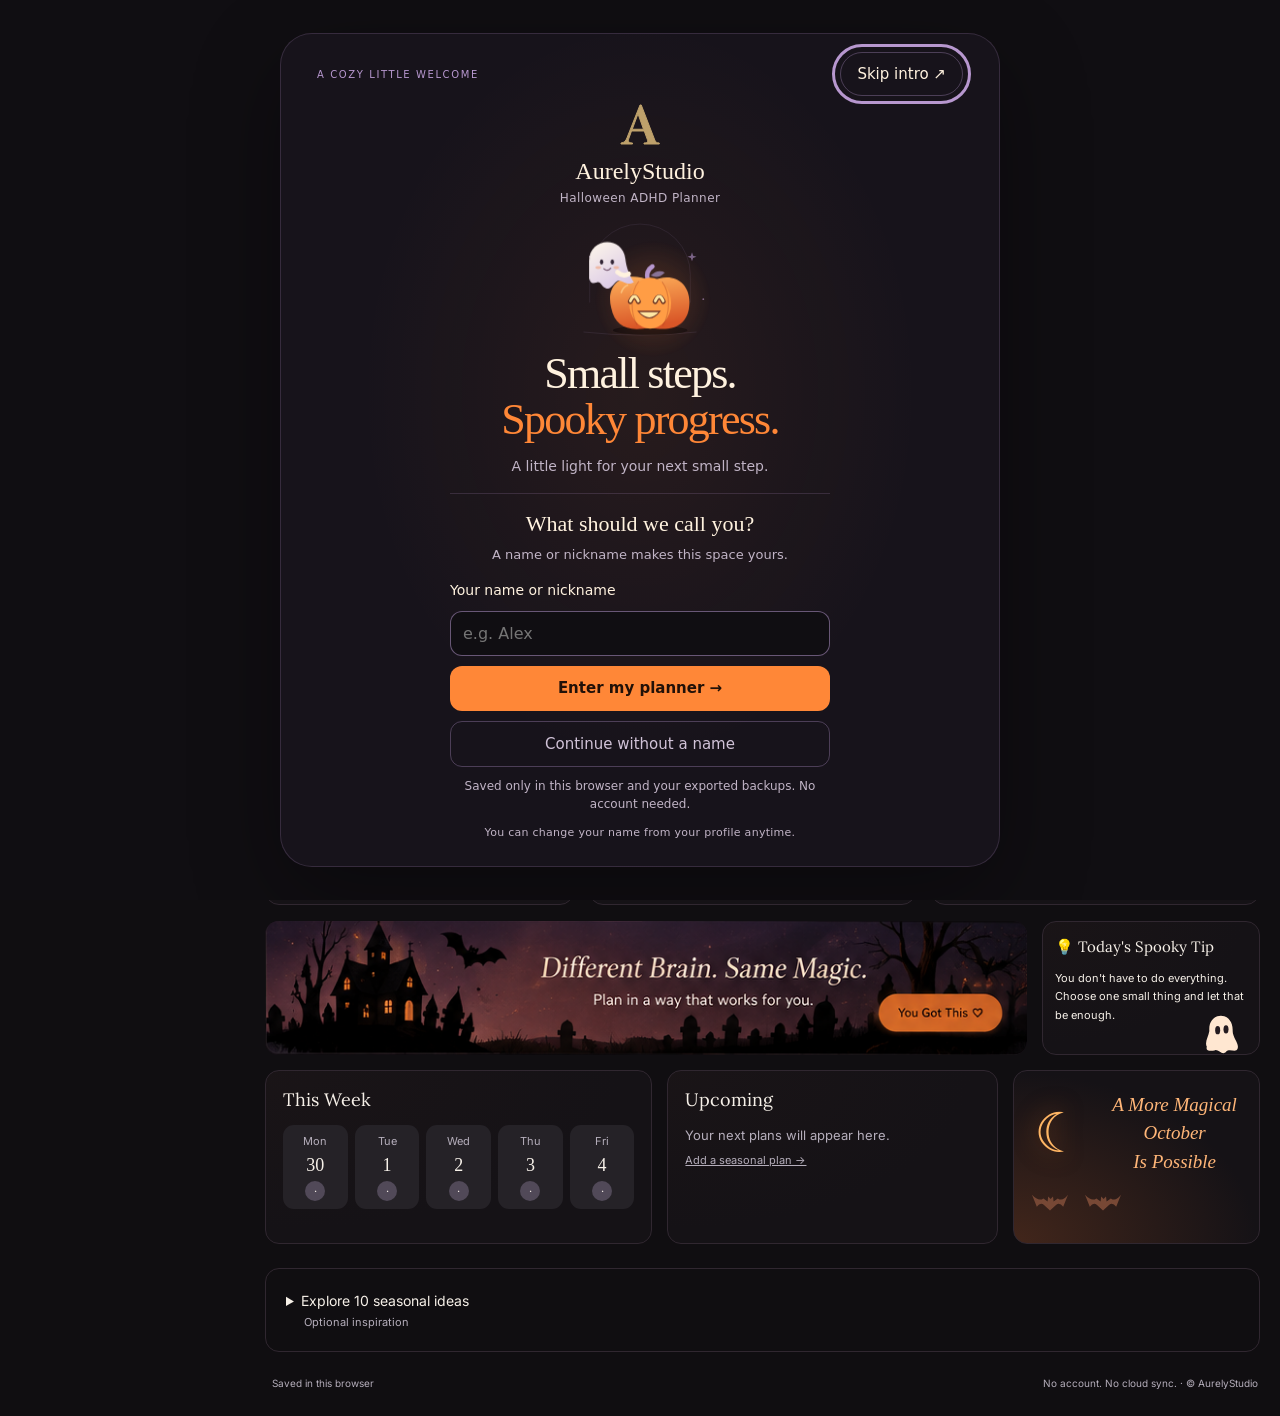
<file: index.html>
<!doctype html><html lang="en"><head><meta charset="utf-8"><meta name="viewport" content="width=device-width,initial-scale=1"><title>Halloween ADHD Planner | AurelyStudio</title><meta name="description" content="A cozy Halloween planner for small steps, seasonal plans and printable pages."><meta name="author" content="AurelyStudio"><meta name="creator" content="AurelyStudio"><meta name="publisher" content="AurelyStudio"><meta name="designer" content="AurelyStudio"><meta name="owner" content="AurelyStudio"><meta name="copyright" content="AurelyStudio"><meta name="application-name" content="Halloween Planner"><meta name="apple-mobile-web-app-title" content="Halloween Planner"><meta name="apple-mobile-web-app-capable" content="yes"><meta name="apple-mobile-web-app-status-bar-style" content="black-translucent"><meta name="theme-color" content="#100e11"><meta name="color-scheme" content="dark light"><meta property="og:title" content="Halloween ADHD Planner"><meta property="og:description" content="Make this Halloween yours. A private seasonal planner by AurelyStudio."><meta property="og:type" content="website"><meta property="og:site_name" content="AurelyStudio"><meta name="twitter:card" content="summary"><meta name="twitter:title" content="Halloween ADHD Planner"><meta name="twitter:description" content="Small steps. Spooky progress."><link rel="icon" href="assets__logo.svg"><link rel="apple-touch-icon" href="assets__icon-192.png"><link rel="manifest" href="manifest.webmanifest"><link rel="stylesheet" href="style.css"><style id="paper-style"></style><link rel="stylesheet" href="install.css"><link rel="canonical" href="https://billionar.github.io/aurelystudio-halloween-adhd-planner/"><meta property="og:url" content="https://billionar.github.io/aurelystudio-halloween-adhd-planner/"></head><body><a class="skip" href="#main">Skip to planner</a><aside id="sidebar"></aside><div class="workspace"><header><button class="mobile-menu" data-action="menu" aria-label="Open navigation">☰</button><span id="mobile-title">Dashboard</span><div class="search-wrap"><span>⌕</span><input id="search" type="search" placeholder="Search anything... (e.g. costume, budget, tasks)" aria-label="Search all planner records"><div id="search-results" hidden></div></div><button class="bell" data-action="notifications" aria-label="Upcoming reminders"><svg class="line-icon" viewBox="0 0 24 24" fill="none" stroke="currentColor" stroke-width="1.7"><path d="M6 9a6 6 0 0 1 12 0c0 7 3 7 3 9H3c0-2 3-2 3-9ZM10 21h4"/></svg><i></i></button><button class="profile" data-action="profile"><span class="avatar"><img src="assets__reference.webp" alt=""></span><span>Hey, <b id="profile-name">Spooky Friend</b>!<small>You've got this ♡</small></span></button></header><main id="main" tabindex="-1"></main><footer><span id="save-status">Saved in this browser</span><span>No account. No cloud sync. · © AurelyStudio</span></footer></div><dialog id="dialog"></dialog><div id="toast" role="status"></div><section id="print-root"></section><script src="gallery.js"></script><script src="budget.js"></script><script src="app.js"></script><script src="install.js"></script><script src="welcome.js"></script></body></html>
</file>
<file: style.css>
@font-face{font-family:Inter;font-weight:100 900;src:url('assets__Inter.ttf')}@font-face{font-family:Lora;font-weight:400 700;src:url('assets__Lora.ttf')}@font-face{font-family:Kalam;src:url('assets__Kalam.ttf')}@font-face{font-family:Caveat;src:url('assets__Caveat.ttf')}@font-face{font-family:'Patrick Hand';src:url('assets__PatrickHand.ttf')}@font-face{font-family:'Dancing Script';src:url('assets__DancingScript.ttf')}@font-face{font-family:Sacramento;src:url('assets__Sacramento.ttf')}
:root{--main:#ff873e;--accent:#b992d8;--bg:#100e11;--panel:#151216;--text:#f6f0e8;--muted:#b5aebb;--line:#302730;--body:Inter,Arial,sans-serif;--heading:Lora,Georgia,serif;--hand:Caveat,cursive;--button-ink:#140c05;color-scheme:dark}*{box-sizing:border-box}body{margin:0;background:var(--bg);color:var(--text);font:13px/1.55 var(--body)}button,input,select,textarea{font:inherit}button,a,input,select,textarea{-webkit-tap-highlight-color:transparent}button{cursor:pointer;color:inherit;border:1px solid var(--line);border-radius:11px;background:var(--panel);padding:10px 15px;min-height:40px}button:hover{border-color:var(--main);filter:brightness(1.08)}button:focus-visible,a:focus-visible,input:focus-visible,select:focus-visible,textarea:focus-visible{outline:2px solid var(--main);outline-offset:3px}button.primary{background:var(--main);border-color:var(--main);color:var(--button-ink);font-weight:600}input,select,textarea{border:1px solid var(--line);background:var(--bg);color:var(--text);border-radius:9px;padding:10px;width:100%;min-width:0}input[type=checkbox]{width:19px;height:19px;accent-color:var(--main);flex:none}input[type=color]{height:45px;padding:4px}textarea{min-height:110px;resize:vertical}label{display:grid;gap:6px}h1,h2,h3,p{margin:0}h1,h2,h3{font-family:var(--heading);font-weight:500;line-height:1.3}h1{font-size:32px}h2{font-size:18px}h3{font-size:16px}small,.muted{color:var(--muted)}small{font-size:11px}a{color:var(--main)}.skip{position:absolute;left:-9999px}.skip:focus{left:15px;top:10px;z-index:99}aside{position:fixed;inset:0 auto 0 0;width:250px;background:linear-gradient(130deg,#100d0f,#09090c);border-right:1px solid #211b22;overflow:auto;z-index:20;padding:28px 11px 20px;color:#bfb5c8}aside .brand-title{display:flex;align-items:center;gap:15px;padding:10px 14px 20px;color:#fff}.pumpkin{font-size:42px;line-height:1}aside .brand-title em{font:italic 30px Georgia}aside .brand-title strong{display:block;font:14px Georgia;letter-spacing:2px}.tagline{text-align:center;font-size:8px;letter-spacing:5px;padding:0 0 4px}.seasonline{font-size:8px;text-align:center;letter-spacing:1.4px;border-top:1px solid #312934;padding-top:4px;margin-bottom:29px}nav{display:grid;gap:3px}nav button{display:flex;gap:17px;align-items:center;text-align:left;background:none;border:0;color:inherit;font:14px var(--heading);padding:11px 13px;border-radius:0 12px 12px 0;min-height:41px}nav button.active{background:#362017;color:#ffa369;box-shadow:-10px 0 #ff8854}nav .ico{font:22px Georgia;width:20px;text-align:center;color:#a59aaa}.sidebar-end{display:flex;gap:14px;align-items:center;margin:40px 13px 23px;font-size:10px;letter-spacing:1.6px;line-height:2;color:#f18c5e}.brand-fixed{display:flex;align-items:center;gap:8px;color:#f5eadc;font:12px Inter,Arial,sans-serif;border-top:1px solid #302730;padding:18px 12px}.brand-fixed img{width:32px;height:32px}.brand-fixed small{display:block;font-size:9px}.extra-nav{margin-top:20px;border-top:1px solid #302730;padding-top:12px}.workspace{margin-left:250px}header{height:75px;display:flex;align-items:center;gap:22px;padding:12px 26px;background:color-mix(in srgb,var(--bg) 94%,transparent)}.search-wrap{position:relative;max-width:430px;flex:1;display:flex;align-items:center}.search-wrap>span{position:absolute;left:13px;font-size:24px;color:var(--muted)}#search{border-radius:25px;padding:9px 15px 9px 36px;background:var(--panel);font-size:11px}#search-results{position:absolute;top:46px;left:0;right:0;padding:8px;background:var(--panel);border:1px solid var(--line);box-shadow:0 15px 45px #0008;z-index:35;max-height:360px;overflow:auto}#search-results button{display:block;text-align:left;width:100%;margin:3px 0}.bell{border:0;position:relative;background:none;font-size:23px;color:#ffb082;margin-left:auto}.bell i{width:7px;height:7px;border-radius:50%;background:#ff7d48;position:absolute;right:11px;top:10px}.profile{border:0;display:flex;align-items:center;gap:14px;text-align:left;background:none;padding:0}.profile b{font-weight:400}.profile small{display:block;margin-top:2px}.avatar{width:43px;height:43px;border-radius:50%;overflow:hidden;position:relative;flex:none}.avatar img{position:absolute;width:1312px;max-width:none;left:-1104px;top:-16px}.mobile-menu,#mobile-title{display:none}main{padding:0 20px 0 15px;max-width:1550px;margin:auto}.hero{aspect-ratio:1027/320;position:relative;overflow:hidden;border-radius:13px;margin-bottom:15px;background:#080607}.hero>.source{position:absolute;width:127.75%;max-width:none;left:-25.8%;top:-23.44%;pointer-events:none}.hero .hero-action{position:absolute;top:67.8%;height:14.3%;min-height:0;border-radius:30px;padding:0;font-size:clamp(10px,1.12vw,16px);line-height:1;background:#ff8d38;color:#160c06;border:1px solid #e5772d}.hero .plan{left:3.23%;width:14.8%}.hero .calendar-action{left:19.27%;width:21.9%;background:#0d0c0dc9;border:1px solid #fff;color:white}.sr{position:absolute;width:1px;height:1px;margin:-1px;overflow:hidden;clip:rect(0,0,0,0)}.dashboard-grid{display:grid;grid-template-columns:1fr 1.055fr 1.065fr;gap:15px}.card{border:1px solid var(--line);border-radius:14px;padding:17px;background:radial-gradient(ellipse at top left,color-mix(in srgb,var(--panel) 94%,var(--main)),var(--panel) 65%);min-width:0;position:relative}.card h2{display:flex;align-items:center;gap:11px;margin-bottom:14px}.countdown{height:167px;text-align:center;overflow:hidden;background:radial-gradient(ellipse at bottom,#251716,var(--panel))}.countdown h2{justify-content:center}.countdown h2 span{font-size:30px}.count-number{font:68px/1 var(--heading);color:#ffbd8a;font-variant-numeric:tabular-nums}.countdown .days{font-size:11px;letter-spacing:2px;color:#ffba80}.countdown .bat{position:absolute;color:#ec874f;font-size:24px}.bat.one{right:20px;top:13px;transform:rotate(25deg)}.bat.two{left:20px;bottom:22px;transform:rotate(-20deg)}.circle-link{position:absolute;right:25px;bottom:21px;border-radius:100%;width:32px;min-height:32px;padding:0}.priorities{height:167px}.priorities h2{font-size:17px}.link-button{border:0;background:none;text-decoration:underline;padding:0;min-height:24px;color:var(--muted);font-size:12px}.card .reset{position:absolute;right:18px;top:21px}.taskcheck{display:flex;align-items:center;gap:12px;font-size:12px;margin:8px 0;line-height:1.3}.taskcheck span{overflow-wrap:anywhere}.taskcheck input:checked+span{text-decoration:line-through;color:var(--muted)}.energy{grid-column:3;grid-row:1;padding:14px 12px;height:153px;border-bottom:0;border-radius:14px 14px 0 0}.energy h2{font-size:16px}.energy-options{display:grid;grid-template-columns:repeat(3,1fr);gap:10px}.energy-options button{font-size:12px;padding:8px 2px;border-radius:18px;line-height:1.3;min-height:94px}.battery{display:block;font-size:28px;margin-bottom:4px}.energy-options small{display:block;font-size:9px;margin-top:4px}.selected{border-color:var(--main)!important;background:color-mix(in srgb,var(--main) 15%,var(--panel))!important}.progress-card{height:237px}.progress-content{display:flex;align-items:center;justify-content:space-between;gap:16px}.ring{width:137px;height:137px;position:relative;flex:none;border-radius:50%;background:conic-gradient(from -20deg,#ff775b 0deg,#ffac47 var(--sweep),#2b252e var(--sweep));display:grid;place-items:center}.ring:before{content:'';position:absolute;inset:13px;border-radius:50%;background:var(--panel)}.ring strong{position:relative;font:30px Georgia}.ring .ghost{position:absolute;bottom:-10px;left:44px;font-size:35px}.legend{display:grid;gap:13px;font-size:11px}.legend button{border:0;padding:0;min-height:20px;text-align:left;background:none;font-size:11px;display:flex;gap:8px;align-items:center}.dot{width:12px;height:12px;border-radius:50%;flex:none}.quick-card{height:237px}.quick-grid{display:grid;grid-template-columns:repeat(4,1fr);gap:18px 8px}.quick-grid button{border:0;padding:0;background:none;min-width:0;font-size:10px;white-space:nowrap}.quick-grid .quick-icon{display:block;border-radius:17px;background:var(--tone);width:46px;height:46px;line-height:46px;font-size:25px;margin:0 auto 5px}.dopamine{grid-column:3;grid-row:2;margin-top:-16px;height:253px}.dopamine h2{font-size:16px}.dopamine-row{display:flex;align-items:center;gap:8px;width:100%;border:0;margin:3px 0;padding:6px 10px;min-height:31px;text-align:left;font-size:10px;background:var(--tone);border-radius:10px}.see-more{display:block;margin-left:auto;color:var(--main);font-size:10px}.banner-row{display:grid;grid-template-columns:3.5fr 1fr;gap:15px;margin-top:16px}.magic-banner{position:relative;aspect-ratio:786/138;overflow:hidden;border-radius:14px;background:#211522}.magic-banner>img{position:absolute;width:166.92%;max-width:none;left:-33.72%;top:-615.2%}.magic-banner>button{position:absolute;right:3.5%;top:55%;height:30%;min-height:0;border-radius:26px;padding:0 18px;background:#ff8a29;color:#100b06;font-size:11px}.tip{padding:15px 12px}.tip h2{font-size:15px;margin-bottom:12px}.tip p{font-size:11px;line-height:1.7}.tip .ghost{position:absolute;right:17px;bottom:-2px;font-size:31px}.bottom-row{display:grid;grid-template-columns:1.57fr 1.34fr 1fr;gap:15px;margin-top:15px}.week{display:grid;grid-template-columns:repeat(5,1fr);gap:7px}.day-tile{padding:8px 0;border:0;display:grid;justify-items:center;gap:5px;background:color-mix(in srgb,var(--panel) 90%,var(--muted));font-size:11px}.day-tile strong{font:18px Georgia}.day-tile .day-state{background:#514958;border-radius:50%;width:20px;height:20px;line-height:20px}.day-tile.today{background:linear-gradient(#a54614,#ff8b35);color:white}.upcoming-list{display:grid;gap:7px}.upcoming-list button{border:0;min-height:20px;background:none;padding:0;text-align:left;font-size:11px;display:flex;gap:9px}.moon-card{position:relative;overflow:hidden;min-height:174px;padding:20px 12px 18px 88px;background:radial-gradient(at bottom left,#42261b,var(--panel) 70%)}.moon-card p{font:italic 22px/1.5 Georgia;color:#ffb678;text-align:center}.moon{position:absolute;left:20px;top:20px;font-size:55px;color:#ffb664;text-shadow:0 0 24px #fc7d2680}.moon-card .bats{position:absolute;bottom:18px;left:18px;color:#774835;font-size:26px;letter-spacing:10px}footer{display:flex;justify-content:space-between;gap:14px;padding:24px 22px;font-size:10px;color:var(--muted)}.page-head{display:flex;justify-content:space-between;align-items:center;gap:16px;padding:22px 0}.page-head p{margin-top:8px;color:var(--muted)}.toolbar,.actions{display:flex;align-items:center;gap:10px;flex-wrap:wrap}.toolbar{margin-bottom:18px}.toolbar input,.toolbar select{width:auto}.records{display:grid;gap:10px}.record{display:flex;align-items:center;gap:14px;padding:15px;background:var(--panel);border:1px solid var(--line);border-radius:12px}.record .record-body{flex:1;min-width:0;overflow-wrap:anywhere}.record strong{font-weight:500}.record small{display:block;white-space:pre-wrap}.record.done strong{text-decoration:line-through;color:var(--muted)}.record .record-buttons{display:flex;gap:5px}.record .record-buttons button{padding:7px 10px;font-size:11px}.empty{text-align:center;padding:40px 16px;color:var(--muted);border:1px dashed var(--line);border-radius:14px}.empty span{font-size:35px;display:block}.two-col{display:grid;grid-template-columns:1fr 1fr;gap:18px}.three-col{display:grid;grid-template-columns:repeat(3,1fr);gap:16px}.metric{font:34px var(--body);margin:10px 0}.numeric,input,textarea,select,.money{font-family:Inter,Arial,sans-serif!important}.calendar-grid{display:grid;grid-template-columns:repeat(7,minmax(0,1fr));gap:6px}.calendar-day{min-height:100px;text-align:left;padding:8px;overflow:hidden}.calendar-day b{display:block}.calendar-day small{display:block;font-size:9px;overflow-wrap:anywhere}.calendar-day.outside{opacity:.4}.weekday{text-align:center;color:var(--muted);padding:6px}.focus-panel{text-align:center;padding:40px;max-width:650px;margin:20px auto}.clock{font:80px/1.3 Inter,Arial,sans-serif;font-variant-numeric:tabular-nums;color:var(--main);margin:20px 0}.focus-panel .actions{justify-content:center}.breathing{font:28px var(--hand);margin:20px 0}.theme-controls{display:grid;gap:20px}.color-grid{display:grid;grid-template-columns:repeat(3,1fr);gap:15px}.check-label{display:flex;align-items:center;gap:10px}.live-preview{padding:28px;border:1px solid var(--line);border-radius:15px;background:var(--bg)}.hand{font:24px var(--hand)}.print-controls{display:grid;grid-template-columns:repeat(3,1fr);gap:15px}.section-checks{display:flex;flex-wrap:wrap;gap:12px;margin:20px 0}.section-checks label{display:flex;align-items:center;gap:5px;font-size:11px}.print-preview-wrap{overflow:auto;padding:20px;background:#29262b;border-radius:12px;margin-top:20px}.paper{color:#292226;background:#fffaf3;max-width:100%;width:780px;margin:auto;padding:30px;box-shadow:0 4px 20px #0003;font:12px/1.6 Inter,Arial,sans-serif}.paper h1,.paper h2,.paper h3{font-family:Georgia,serif;color:#3b2720}.paper h1{font-size:27px}.paper h2{margin:16px 0 12px;font-size:19px}.paper .print-brand{display:flex;align-items:center;gap:10px;border-bottom:2px solid #ca6c32;padding-bottom:15px;margin-bottom:20px}.print-brand img{width:35px;height:35px}.print-brand small{color:#66544c;display:block}.paper .print-section{break-after:page;page-break-after:always}.paper .print-section:last-child{break-after:auto;page-break-after:auto}.paper table{width:100%;border-collapse:collapse;table-layout:fixed}.paper td,.paper th{border-bottom:1px solid #d6c5b5;padding:8px;text-align:left;vertical-align:top;overflow-wrap:anywhere;white-space:pre-wrap}.paper th{background:#efe3d5}.paper td:first-child{width:25px}.paper td:nth-child(3){width:90px}.paper .writing-line{height:27px;border-bottom:1px solid #cfc1b1}.paper .print-note{color:#65594e;font-size:10px}.paper.ink{background:white;color:black}.paper.ink h1,.paper.ink h2,.paper.ink h3{color:black}.paper.ink th{background:#eee}.paper .cards-sheet{display:grid;grid-template-columns:100mm;gap:10mm;justify-content:center}.paper .print-card{width:100mm;height:150mm;border:1px dashed #756459;padding:8mm;break-inside:avoid;position:relative;background:white;overflow:hidden}.print-card h2{font-size:24px;margin-top:12px}.print-card .card-prompt{font:20px var(--hand);margin:15px 0;color:#7b451f}.print-card .cut-note{position:absolute;bottom:5mm;font-size:9px;color:#73665c}.print-card .card-check{padding:10px 0;border-bottom:1px solid #d6c5b5}.paper.card-direct{padding:0;width:100mm}.paper.card-direct .print-card{border:0}.sticker-grid{display:grid;grid-template-columns:repeat(3,1fr);gap:15px}.sticker-grid a{padding:24px;border:1px solid var(--line);border-radius:14px;text-align:center}.sticker-grid img{width:100%;max-width:240px}.instructions{margin:16px 0;line-height:1.8;color:var(--muted)}dialog{width:min(570px,calc(100vw - 28px));max-height:90vh;border:1px solid var(--line);border-radius:18px;padding:26px;background:var(--panel);color:var(--text);overflow:auto}dialog::backdrop{background:#000a;backdrop-filter:blur(5px)}.dialog-head{display:flex;justify-content:space-between;align-items:center;margin-bottom:20px;gap:15px}.dialog-head button{padding:5px 12px}dialog form{display:grid;gap:16px}.form-row{display:grid;grid-template-columns:1fr 1fr;gap:15px}#toast{position:fixed;bottom:24px;left:50%;transform:translateX(-50%);background:var(--text);color:var(--bg);padding:12px 22px;border-radius:12px;z-index:99;opacity:0;pointer-events:none;max-width:90vw}#toast.show{opacity:1}.calm *{scroll-behavior:auto!important;transition:none!important;animation:none!important}@media(prefers-reduced-motion:reduce){*{scroll-behavior:auto!important;transition:none!important;animation:none!important}}.hand-headings h1,.hand-headings h2,.hand-headings h3,.hand-full h1,.hand-full h2,.hand-full h3{font-family:var(--hand)}.hand-full main,.hand-full nav button{font-family:var(--hand)}#print-root{display:none}
@media(min-width:1450px){main{padding-top:5px}.card{padding:20px}.countdown,.priorities{height:190px}.energy{height:176px}.progress-card,.quick-card{height:265px}.dopamine{height:281px}.quick-grid{gap:20px}.quick-grid .quick-icon{width:55px;height:55px;line-height:55px}.count-number{font-size:78px}}
@media(max-width:1150px) and (min-width:851px){aside{width:210px}aside .brand-title{padding-left:2px;gap:8px}.workspace{margin-left:210px}nav button{font-size:12px;padding-left:8px}.dashboard-grid{gap:10px}.card{padding:12px}.card h2{font-size:14px}.ring{width:100px;height:100px}.ring strong{font-size:24px}.ring .ghost{left:28px}.progress-content{gap:8px}.legend button{font-size:9px}.quick-grid{gap:20px 3px}.quick-grid button{font-size:8px}.quick-grid .quick-icon{width:37px;height:40px;line-height:40px;font-size:22px}.energy-options{gap:4px}.energy-options button{font-size:10px}.energy-options small{font-size:8px}.bottom-row{grid-template-columns:1.4fr 1.3fr 1fr}.moon-card{padding-left:50px}.moon{left:6px;font-size:36px}.moon-card p{font-size:19px}.taskcheck{font-size:10px}.priorities h2{font-size:12px}.card .reset{right:12px;top:40px;font-size:10px}.banner-row{grid-template-columns:3fr 1fr}.tip p{font-size:10px}}
@media(max-width:850px){aside{transform:translateX(-100%);transition:transform .18s;width:250px}.nav-open aside{transform:none;box-shadow:0 0 0 100vw #0009}.workspace{margin-left:0}.mobile-menu{display:block;padding:7px 12px}#mobile-title{display:block;font-size:11px;max-width:100px}header{padding:12px 16px;gap:12px}.profile>span:last-child{display:none}.bell{margin-left:0}.search-wrap{max-width:none}main{padding:0 14px}.dashboard-grid{gap:12px}.card{padding:13px}.card h2{font-size:15px}.ring{width:110px;height:110px}.legend button{font-size:9px}.progress-content{gap:10px}.quick-grid{gap:20px 3px}.quick-grid button{font-size:9px}.quick-grid .quick-icon{width:40px;height:42px;line-height:42px}.energy-options{gap:5px}.energy-options button{font-size:10px}.energy-options small{font-size:8px}.taskcheck{font-size:10px}.card .reset{font-size:10px;top:39px}.hero .hero-action{font-size:11px}.moon-card{padding-left:54px}.moon{left:8px;font-size:38px}.moon-card p{font-size:19px}.tip p{font-size:10px}.banner-row{grid-template-columns:3fr 1fr}}
@media(max-width:620px){header{height:70px;gap:8px;padding:10px 12px}.search-wrap{position:static}#search{font-size:10px;padding-left:12px}.search-wrap>span{display:none}#search-results{top:65px;left:12px;right:12px}.bell{display:none}.avatar{width:36px;height:36px}#mobile-title{font-size:10px;width:72px}.hero{aspect-ratio:auto;height:300px}.hero>.source{width:1100px;left:-274px;top:-61px}.hero:after{content:'';position:absolute;inset:0;background:linear-gradient(90deg,#09070944,transparent);pointer-events:none}.hero .hero-action{top:auto;bottom:33px;height:39px;z-index:2;font-size:11px}.hero .plan{left:17px;width:112px}.hero .calendar-action{left:138px;width:175px}.dashboard-grid{grid-template-columns:1fr 1fr}.energy{grid-column:1/-1;grid-row:2;height:auto;border-bottom:1px solid var(--line);border-radius:14px}.energy-options button{font-size:12px;min-height:83px}.energy-options small{font-size:10px}.energy-options{gap:12px}.countdown,.priorities{height:180px}.countdown h2{font-size:13px;gap:4px}.countdown h2 span{font-size:25px}.count-number{font-size:56px;margin-top:6px}.countdown .bat{font-size:17px}.priorities h2{font-size:13px}.priorities .taskcheck{margin-top:15px;font-size:10px;gap:6px}.priorities .reset{top:37px}.progress-card,.quick-card{height:230px}.progress-content{display:grid;justify-content:center;gap:12px}.ring{width:110px;height:110px;margin:auto}.legend{grid-template-columns:1fr 1fr;gap:5px}.legend button{font-size:8px}.dot{width:8px;height:8px}.quick-grid{grid-template-columns:repeat(2,1fr);gap:8px}.quick-grid .quick-icon{height:28px;line-height:28px;width:32px;font-size:20px;margin-bottom:1px;border-radius:9px}.quick-grid button{font-size:8px}.dopamine{grid-column:1/-1;grid-row:4;margin-top:0;height:auto}.dopamine-row{font-size:12px;min-height:36px}.banner-row{grid-template-columns:1fr}.magic-banner{aspect-ratio:786/150}.magic-banner>img{top:-566%}.magic-banner>button{font-size:9px;right:2%;padding:0 9px}.tip{min-height:110px}.tip p{font-size:12px;padding-right:30px}.bottom-row{grid-template-columns:1fr}.moon-card{min-height:150px;padding:20px 15px 20px 85px}.moon{font-size:60px;left:27px}.moon-card p{font-size:24px}.page-head{align-items:flex-start;flex-direction:column}h1{font-size:27px}.two-col,.three-col,.print-controls{grid-template-columns:1fr}.color-grid{grid-template-columns:1fr}.record{gap:9px;flex-wrap:wrap}.record .record-buttons{margin-left:auto}.calendar-day{padding:4px;min-height:72px}.calendar-day small{font-size:8px}.calendar-grid{gap:3px}.calendar-day b{font-size:11px}.weekday{font-size:9px}.toolbar{gap:7px}.toolbar input,.toolbar select{max-width:100%}.clock{font-size:60px}.focus-panel{padding:24px 12px}.form-row{grid-template-columns:1fr}.sticker-grid{grid-template-columns:1fr 1fr}.print-preview-wrap{padding:10px}.paper{padding:18px}.paper .cards-sheet{justify-content:start}.profile{min-width:36px}footer{flex-direction:column;font-size:9px}.hero .source{opacity:1}}
@media print{body{background:white!important;color:#222!important}aside,.workspace,dialog,#toast,.skip{display:none!important}#print-root{display:block!important}.paper{box-shadow:none;width:auto!important;max-width:none;margin:0;padding:0;font-size:10pt;-webkit-print-color-adjust:exact;print-color-adjust:exact}.paper h1{font-size:22pt}.paper .print-section{padding:0}.paper tr{break-inside:avoid}.paper .cards-sheet{gap:8mm}.paper .print-card{break-after:page}.paper.card-direct .cards-sheet{gap:0}.paper.card-direct .print-card{break-after:page}img{max-width:100%}}
.line-icon{width:22px;height:22px;display:inline-block;vertical-align:middle}.quick-icon .line-icon{width:25px;height:25px}.ghost-art{width:42px;height:45px;display:block}.bat svg{width:27px;height:17px}.bats svg{width:36px;height:24px}.battery{position:relative;display:block;width:36px;margin:0 auto 8px;height:28px}.battery .line-icon{width:36px;height:28px}.battery i{position:absolute;height:11px;top:8px;left:5px;background:currentColor;border-radius:1px}.hero .calendar-action{background:#0c0b0d}.mobile-hero-copy,.mobile-hero-hand{display:none}nav button{font-size:14px;line-height:20px;padding:10px 13px;height:42px;min-height:42px}h2{font-weight:400}.card{background:radial-gradient(ellipse at top left,color-mix(in srgb,var(--panel) 98%,var(--main)),var(--panel) 65%)}.countdown{background:radial-gradient(ellipse at bottom,#251716,var(--panel))}.moon-card{background:radial-gradient(at bottom left,#42261b,var(--panel) 70%)}.hero .plan{background:#ff8e39}.magic-banner>button{right:3.1%;top:54%;height:31%;min-width:128px;box-shadow:0 0 0 2px #aa4a16}.paper .print-brand b{font-weight:600}input[type=checkbox]{appearance:none;background:transparent;border:1px solid #8c8196;border-radius:5px;display:grid;place-content:center;padding:0;cursor:pointer}input[type=checkbox]:checked{background:var(--main);border-color:var(--main)}input[type=checkbox]:checked:after{content:'✓';color:var(--button-ink);font-size:13px}.taskcheck input:disabled{cursor:default;opacity:.5}.taskcheck .link-button{text-align:left;text-decoration:none;font-size:11px}.card.priorities .reset{font-size:11px}.moon-card p{font-size:21px}.moon{font-family:Georgia,serif}.countdown h2 span.pumpkin-crop{font-size:30px}
@media(max-width:850px){aside{transition:none}.line-icon{width:20px;height:20px}}
@media(max-width:620px){.hero{height:390px;background:#0b080a}.hero>.source{width:1312px;left:-665px;top:-75px;clip-path:inset(6.25% 0 67.05% 0)}.hero:after{background:linear-gradient(0deg,#0b080a 18%,#0b080aee 38%,#0b080a88 60%,transparent 82%)}.mobile-hero-copy{position:absolute;display:block;top:177px;left:18px;z-index:1}.mobile-hero-copy h1{font:30px/1.1 Lora,Georgia,serif;letter-spacing:-1px}.mobile-hero-copy p{font:11px/1.7 Inter,Arial,sans-serif;margin-top:12px;color:#ded5d8}.mobile-hero-hand{display:block;position:absolute;right:16px;top:25px;z-index:2;font:19px/1.1 Caveat,cursive;text-align:center;color:#ffe0bc}.hero .hero-action{bottom:27px;height:39px}.hero .plan{left:18px;width:106px}.hero .calendar-action{left:132px;width:calc(100% - 150px);font-size:10px}.card.priorities .reset{position:static;display:block;margin-top:-10px;margin-bottom:6px;margin-left:auto;font-size:9px}.priorities .taskcheck{margin:9px 0}.taskcheck .link-button{font-size:9px}.priorities h2{font-size:12px}.taskcheck input{width:16px;height:16px}.magic-banner>button{min-width:0;right:3%;padding:0 10px;font-size:8px}.quick-icon .line-icon{width:20px;height:20px}.ghost-art{width:34px;height:39px}.moon-card p{font-size:24px}.ring .ghost{left:38px;bottom:-8px}}
nav .ico{color:var(--accent)}nav button.active{background:color-mix(in srgb,var(--main) 19%,#0d0b10);color:color-mix(in srgb,var(--main) 60%,white);box-shadow:-10px 0 var(--main)}.hand,.breathing{color:var(--accent)}.live-preview{border-color:var(--accent)}.ring{background:conic-gradient(from -20deg,var(--main) 0deg,#ffac47 var(--sweep),#2b252e var(--sweep))}
.print-calendar{display:grid;grid-template-columns:repeat(7,minmax(0,1fr));margin-top:22px;border-top:1px solid #bfb3a6;border-left:1px solid #bfb3a6}.print-calendar>b{text-align:center;font-size:10px;padding:6px}.print-calendar>div{min-height:62px;border-right:1px solid #bfb3a6;border-bottom:1px solid #bfb3a6;padding:4px;font-size:9px;overflow-wrap:anywhere;break-inside:avoid}.print-calendar p{font-size:8px}.print-card{overflow-wrap:anywhere}.print-card .card-check{font-size:11px;line-height:1.45}.paper .cards-sheet{max-width:none}
@media(max-width:620px){.hero>.source{left:-692px}.countdown h2{font-size:11px}.countdown .bat.one{top:46px;right:10px}}
.pdf-download{display:inline-block;padding:10px 14px;border:1px solid var(--line);border-radius:9px;text-decoration:none}.paper.paper-A5{width:559px}.paper.paper-A5 h1{font-size:22px}.paper.paper-A5 h2{font-size:16px;margin:12px 0 8px}.paper.paper-A5 .print-brand{padding-bottom:8px;margin-bottom:12px}.paper.paper-A5 .print-brand img{width:27px;height:27px}.paper.paper-A5 td,.paper.paper-A5 th{padding:5px;font-size:10px}.paper.paper-A5 td[style]{height:29px!important}.paper.paper-A5 .writing-line{height:20px}.paper.paper-A5 .print-calendar>div{min-height:44px}.paper.paper-A5 .print-note{font-size:9px}.paper.paper-A5 .print-section>p:last-child{margin-top:13px!important}.paper.paper-A5 .print-calendar{margin-top:14px}
@media print{html{background:#fff!important;color-scheme:light!important}body{background:#fff!important;color-scheme:light!important}.paper{min-height:0}.paper.ink .print-brand{border-bottom-color:#777}.paper.ink .writing-line,.paper.ink td,.paper.ink th{border-color:#aaa}.paper.ink .card-prompt{color:#222}}
.pumpkin-sprite{width:48px;height:48px;display:block;overflow:hidden;position:relative;flex:none}.pumpkin-sprite img{position:absolute;width:1312px;max-width:none;left:-24px;top:-47px}.count-pumpkin-sprite{display:inline-block;width:36px;height:38px;overflow:hidden;position:relative;flex:none}.count-pumpkin-sprite img{position:absolute;width:1312px;max-width:none;left:-288px;top:-425px}.moon-card p{white-space:nowrap;font-size:19px}
@media(max-width:620px){.count-pumpkin-sprite{transform:scale(.8);margin-left:-8px;margin-right:-5px}.moon-card p{font-size:24px}}
@media(min-width:621px) and (max-width:1150px){.moon-card{padding:60px 8px 12px}.moon-card .moon{top:4px;left:calc(50% - 20px);font-size:36px}.moon-card p{font-size:17px;white-space:normal}.moon-card .bats{display:none}}
/* AurelyStudio: live budget workspace */
.budget-filter-grid{display:grid;grid-template-columns:repeat(4,minmax(0,1fr));gap:16px}.budget-filters{margin-bottom:18px}.budget-filter-foot{display:flex;justify-content:space-between;align-items:center;gap:12px;margin-top:16px;color:var(--muted);font-size:11px}.live-dot{display:inline-block;width:7px;height:7px;border-radius:50%;background:#9bbd83;margin-right:6px}.budget-stats{display:grid;grid-template-columns:repeat(4,minmax(0,1fr));gap:14px;margin:0 0 18px}.budget-stat{text-align:left;display:grid;gap:5px;padding:20px;transition:border-color .2s,transform .2s}.budget-stat:hover{transform:translateY(-2px)}.budget-stat .metric{font-size:clamp(22px,2.6vw,37px);margin:5px 0;overflow-wrap:anywhere;line-height:1.25}.budget-stat>span{color:var(--muted);font-size:10px}.budget-stat small{font-size:12px}.budget-chart-grid{display:grid;grid-template-columns:1fr 1.45fr;gap:18px;margin-bottom:18px}.budget-chart-stack{display:grid;gap:18px}.budget-chart-grid h2,.budget-timeline h2,.budget-detail h2{margin-bottom:5px}.budget-donut{position:relative;width:min(100%,290px);margin:20px auto}.budget-donut svg{width:100%;display:block;overflow:visible;animation:donut-enter .7s ease-out both;transform-origin:center}.donut-segment{cursor:pointer;transition:stroke-width .2s;outline:none}.donut-segment:hover,.donut-segment:focus-visible{stroke-width:25;filter:brightness(1.12)}.donut-label{position:absolute;inset:28%;display:flex;flex-direction:column;align-items:center;justify-content:center;text-align:center;pointer-events:none}.donut-label small{font-size:8px;letter-spacing:1px}.donut-label strong{font-size:clamp(17px,2.3vw,27px);line-height:1.4;overflow-wrap:anywhere;max-width:100%}.donut-label>span{font-size:10px;color:var(--muted)}.budget-legend{display:grid;gap:5px;margin-bottom:18px}.budget-legend button{display:grid;grid-template-columns:12px minmax(0,1fr) auto 37px;align-items:center;gap:10px;padding:9px 0;border:0;background:transparent;text-align:left;font-size:11px;min-height:36px}.budget-legend strong{font-size:11px;font-weight:500}.budget-legend small{text-align:right}.chart-heading{display:flex;justify-content:space-between;align-items:center;flex-wrap:wrap;gap:15px;margin-bottom:18px}.chart-heading>span{font-size:10px;color:var(--muted);display:flex;align-items:center;gap:6px}.chart-heading i{width:9px;height:9px;border-radius:2px;display:inline-block}.budget-bars{display:grid;gap:18px;margin-top:24px}.budget-bar-group{padding:0;background:none;border:0;text-align:left;display:grid;gap:5px}.budget-bar-group>span:first-child{display:flex;justify-content:space-between;gap:12px;font-size:11px;margin-bottom:3px}.budget-bar-group small{font-size:10px}.bar-track{display:block;width:100%;height:7px;background:var(--line);border-radius:9px;overflow:hidden}.bar{display:block;height:100%;border-radius:9px;min-width:0;transform-origin:left;animation:bar-enter .55s ease-out both}.bar.planned{background:var(--accent)}.bar.actual{background:var(--main)}.budget-usage>div:not(.usage-track){display:flex;gap:15px;align-items:center;margin:15px 0}.budget-usage strong{font-size:28px;white-space:nowrap}.budget-usage p{font-size:11px;color:var(--muted)}.usage-track{height:8px;border-radius:10px;background:var(--line);overflow:hidden}.usage-track i{display:block;background:var(--main);height:100%;transition:width .4s}.over-budget,.budget-usage p.over-budget{color:#ea7769}.budget-usage p.over-budget{margin-top:10px}.budget-timeline,.budget-detail{margin-bottom:18px}.trend-scroll{max-width:100%;overflow-x:auto}.trend-chart{width:100%;min-width:410px;display:block;margin-top:24px}.trend-chart text{font:11px Inter,Arial,sans-serif;fill:var(--muted)}.trend-chart circle[role=button]{cursor:pointer;outline:none}.trend-chart circle[role=button]:hover,.trend-chart circle[role=button]:focus-visible{r:8;stroke:var(--text)}.chart-empty{min-height:180px;display:flex;flex-direction:column;align-items:center;justify-content:center;text-align:center;color:var(--muted);padding:18px;gap:10px}.chart-empty>span{font-size:40px;color:var(--accent)}.budget-table-scroll{max-width:100%;overflow:auto;border:1px solid var(--line);border-radius:11px}.budget-table{width:100%;min-width:750px;border-collapse:collapse;text-align:left;font:11px/1.5 Inter,Arial,sans-serif}.budget-table th,.budget-table td{padding:13px 12px;border-bottom:1px solid var(--line);vertical-align:middle}.budget-table thead,.budget-table tfoot{background:color-mix(in srgb,var(--accent) 8%,var(--panel))}.budget-table th{font-weight:500;color:var(--muted)}.budget-table small{display:block;font-size:10px;max-width:260px;overflow-wrap:anywhere}.budget-table strong{font-weight:500;display:block;min-width:110px;max-width:260px;overflow-wrap:anywhere}.budget-table .money{white-space:nowrap}.budget-table .actions{flex-wrap:nowrap}.budget-table button{font-size:10px;padding:7px 10px;min-height:35px}.budget-detail .actions select{width:auto;max-width:100%}.budget-detail .actions button{white-space:nowrap}.budget-drilldown .record{flex-wrap:wrap}.budget-drilldown .record-buttons{margin-left:auto}.budget-form-live{display:grid;grid-template-columns:1fr 1fr;gap:12px;padding:14px;background:var(--bg);border:1px solid var(--line);border-radius:10px}.budget-form-live strong{display:block;font-size:19px}.budget-form-live small{font-size:10px}.budget-form-live .draft-bar{grid-column:1/-1;height:5px;border-radius:10px;background:var(--line);overflow:hidden}.draft-bar i{display:block;height:100%;background:var(--main);transition:width .2s}.budget-form-error{color:#ea7769}.print-card .card-check{break-inside:avoid}
@keyframes donut-enter{from{opacity:.3;transform:rotate(-35deg)}to{opacity:1;transform:rotate(0)}}@keyframes bar-enter{from{transform:scaleX(0)}to{transform:scaleX(1)}}
@media(max-width:1150px){.budget-stats{grid-template-columns:repeat(2,minmax(0,1fr))}.budget-chart-grid{grid-template-columns:1fr}.budget-filter-grid{grid-template-columns:1fr 1fr}.budget-donut{width:250px}.donut-label strong{font-size:25px}.budget-legend{grid-template-columns:1fr 1fr;gap:8px 25px}}
@media(max-width:620px){.budget-stats{gap:10px}.budget-stat{padding:15px}.budget-stat .metric{font-size:22px}.budget-stat small{font-size:10px}.budget-stat>span{font-size:9px}.budget-filter-grid{gap:12px}.budget-filter-foot{align-items:flex-start;flex-direction:column}.budget-legend{grid-template-columns:1fr}.budget-usage>div:not(.usage-track){align-items:flex-start;flex-direction:column}.budget-detail .actions{width:100%}.budget-detail .actions select{width:100%}.budget-chart-grid{gap:12px}.budget-bars{gap:17px}.budget-bar-group>span:first-child{flex-wrap:wrap}.budget-form-live strong{font-size:17px}}
.calm .budget-donut svg,.calm .bar{animation:none}.calm .budget-stat,.calm .usage-track i{transition:none}@media(prefers-reduced-motion:reduce){.budget-donut svg,.bar{animation:none}.budget-stat,.usage-track i{transition:none}}
.section-studio{display:grid;grid-template-columns:1fr 1.45fr;border:1px solid var(--line);border-radius:18px;overflow:hidden;background:#111015;margin:4px 0 18px;color:#f6f0e8}.section-studio>img{display:block;width:100%;height:100%;object-fit:cover;object-position:center;min-height:350px}.studio-copy{padding:35px 26px;display:flex;flex-direction:column;align-items:flex-start;justify-content:center}.studio-eyebrow{font-size:9px;letter-spacing:2.5px;color:#d9ac83;margin-bottom:18px}.studio-copy h2{font-size:32px;line-height:1.2;letter-spacing:-.5px}.studio-copy>p:not(.studio-count){color:#c2b8c4;font-size:12px;line-height:1.85;max-width:300px;margin:16px 0 22px}.studio-count{font-size:10px;color:#aa9fac;margin-top:18px;margin-bottom:14px}.studio-copy .hand{font-size:21px;color:#deb498}.studio-steps{display:grid;grid-template-columns:repeat(3,minmax(0,1fr));gap:13px;margin:0 0 24px}.studio-steps button{display:flex;text-align:left;align-items:flex-start;gap:12px;padding:18px 14px;background:var(--panel);min-width:0}.step-number{font:18px Georgia;color:var(--main)}.studio-steps h3{font-size:15px;margin-bottom:7px}.studio-steps p{font-size:10px;line-height:1.7;color:var(--muted)}.studio-steps button>span:last-child{margin-left:auto;color:var(--main)}.studio-steps button>div{min-width:0}
@media(max-width:1150px){.studio-copy{padding:24px 19px}.studio-copy h2{font-size:27px}.studio-steps{grid-template-columns:1fr}.studio-steps p{font-size:12px}.studio-steps button{padding:16px}}
@media(max-width:620px){.section-studio{grid-template-columns:1fr}.section-studio>img{grid-row:1;min-height:0;aspect-ratio:3/2;object-fit:cover}.studio-copy{padding:24px}.studio-copy h2{font-size:28px}.studio-copy>p:not(.studio-count){max-width:none}.studio-steps h3{font-size:16px}}
.budget-donut{overflow:hidden}.budget-chart-stack{min-width:0}
.table-scroll-hint{display:none;margin:10px 0;color:var(--muted);font-size:10px}
@media(max-width:620px){.trend-chart{min-width:0}.trend-chart text{font-size:17px}.table-scroll-hint{display:block}}

.inspiration-gallery{margin:28px 0 32px}.gallery-heading{display:flex;align-items:center;justify-content:space-between;gap:20px;margin-bottom:20px}.gallery-heading .studio-eyebrow{display:block;margin-bottom:10px;color:var(--main)}.gallery-heading h2{font-size:29px;line-height:1.25;margin-bottom:10px}.gallery-heading p{max-width:620px;font-size:13px;line-height:1.8;color:var(--muted)}.gallery-count{font:italic 20px Georgia;color:var(--accent);white-space:nowrap}.idea-grid{display:grid;grid-template-columns:repeat(2,minmax(0,1fr));gap:22px}.idea-card{overflow:hidden;background:var(--panel);border:1px solid var(--line);border-radius:16px;min-width:0}.idea-image{position:relative;padding:0;display:block;width:100%;border:0;border-radius:0;overflow:hidden;background:#17111b}.idea-image img{width:100%;height:auto;aspect-ratio:3/2;object-fit:cover;display:block}.idea-image>span{position:absolute;bottom:12px;right:12px;padding:8px 12px;border-radius:20px;background:#100e11e8;color:#fff;font-size:11px}.idea-image:focus-visible{outline:3px solid var(--main);outline-offset:-4px}.idea-copy{padding:22px}.idea-tag{font-size:10px;letter-spacing:1.1px;text-transform:uppercase;color:var(--accent)}.idea-copy h3{font-size:23px;margin:10px 0}.idea-copy>p{font-size:13px;line-height:1.8;color:var(--muted);min-height:47px;margin-bottom:18px}.idea-use{display:flex;width:100%;align-items:center;justify-content:space-between;text-align:left;background:transparent;border-color:var(--line);color:var(--text);padding:13px 15px}.idea-use>span{color:var(--main);font-size:18px}.gallery-note{font-size:11px;color:var(--muted);line-height:1.8;margin-top:16px}.idea-detail>img{display:block;width:100%;height:auto;border-radius:10px;margin:10px 0 18px}.idea-detail>p{line-height:1.8}.idea-detail h3{font-size:19px;margin:20px 0 10px}.idea-detail ul,.idea-detail ol{padding-left:23px;font-size:13px;line-height:1.9;margin-bottom:18px}.idea-detail .primary{margin-top:4px}@media(min-width:1550px){.idea-grid{grid-template-columns:repeat(4,minmax(0,1fr))}.idea-copy h3{font-size:21px}}@media(max-width:620px){.idea-grid{grid-template-columns:1fr;gap:18px}.gallery-heading h2{font-size:25px}.gallery-count{display:none}.idea-copy{padding:20px}.idea-copy>p{min-height:0}.gallery-heading p{font-size:12px}}@media print{.inspiration-gallery{display:none}}

.focus-inspiration{margin-top:24px;border:1px solid var(--line);border-radius:14px;padding:20px}.focus-inspiration>summary{cursor:pointer;font-size:14px;line-height:1.7}.focus-inspiration>summary span{display:block;font-size:11px;color:var(--muted);padding-left:18px}.focus-inspiration .inspiration-gallery{margin-bottom:0}@media(max-width:620px){.focus-inspiration{padding:14px}}
</file>
<file: install.css>
.install-bar{margin:0 20px 16px 15px;padding:12px 16px;border:1px solid var(--line);border-radius:12px;background:var(--panel);display:flex;align-items:center;justify-content:space-between;gap:12px}.install-bar strong{font-size:12px}.install-bar small{display:block;font-size:10px}.install-actions{display:flex;gap:8px;flex-wrap:wrap}.install-actions button{min-height:44px}.install-guide{display:grid;gap:16px;margin:20px 0}.install-guide h3{margin-bottom:5px}.english-date{display:flex;gap:6px;min-width:0;align-items:center}.english-date select{flex:1;min-width:0;padding:10px 6px}.english-date input{width:82px;flex:0 0 82px;padding:10px 6px}.english-date select:nth-child(2){max-width:58px}
/* The reference already contains the painted CTA. Use one aligned, transparent hit area. */
.magic-banner{aspect-ratio:786/138!important}.magic-banner>img{top:-615.2%!important}.magic-banner>button{right:3.1%!important;top:55%!important;width:16.5%!important;height:29%!important;min-width:0!important;padding:0!important;background:transparent!important;border:0!important;box-shadow:none!important;color:transparent!important;font-size:0!important}.magic-banner>button:hover{filter:none;background:#ffffff12!important}.magic-banner>button:focus-visible{outline:3px solid var(--main);outline-offset:3px}
@media(max-width:600px){.install-bar{margin:0 12px 12px;padding:10px;align-items:flex-start}.install-bar strong{font-size:11px}.install-bar small{max-width:190px}.install-actions{justify-content:flex-end}.install-actions button{padding:8px 10px;font-size:11px}.english-date{flex-wrap:wrap}.english-date input{flex-basis:76px;width:76px}}
@media print{.install-bar{display:none!important}}

.english-date{position:relative;display:block;min-width:0}.date-trigger{width:100%;text-align:left;white-space:nowrap;min-height:44px}.date-popover[hidden]{display:none!important}.date-popover{display:block;position:absolute;top:calc(100% + 6px);left:0;width:300px;max-width:calc(100vw - 44px);z-index:45;padding:10px;background:var(--panel);border:1px solid var(--line);border-radius:12px;box-shadow:0 12px 36px #0006}.date-picker-head{display:flex;align-items:center;gap:4px;margin-bottom:10px}.date-picker-head button{padding:4px;min-width:30px}.date-picker-head select{flex:1;font-size:11px;padding:7px 3px}.date-picker-head input{width:65px;flex:0 0 65px;font-size:11px;padding:7px 3px}.date-day-grid{display:grid;grid-template-columns:repeat(7,minmax(0,1fr));gap:2px}.date-day-grid>span{text-align:center;font-size:10px;color:var(--muted);padding:5px 0}.date-day-grid button{border:0;padding:3px;min-height:34px;border-radius:6px;font-size:12px}.date-day-grid button[aria-pressed=true],.date-month-grid button[aria-pressed=true]{background:var(--main);color:var(--button-ink)}.date-month-grid{display:grid;grid-template-columns:repeat(3,1fr);gap:5px}.date-month-grid button{padding:5px;font-size:11px}.date-picker-foot{display:flex;justify-content:space-between;margin-top:9px;border-top:1px solid var(--line);padding-top:6px}.date-picker-foot button{border:0;color:var(--main);background:none;min-height:36px}.budget-filters{position:relative;z-index:3}@media print{.date-popover{display:none!important}}

.date-picker-head select{max-width:none!important}
</file>
